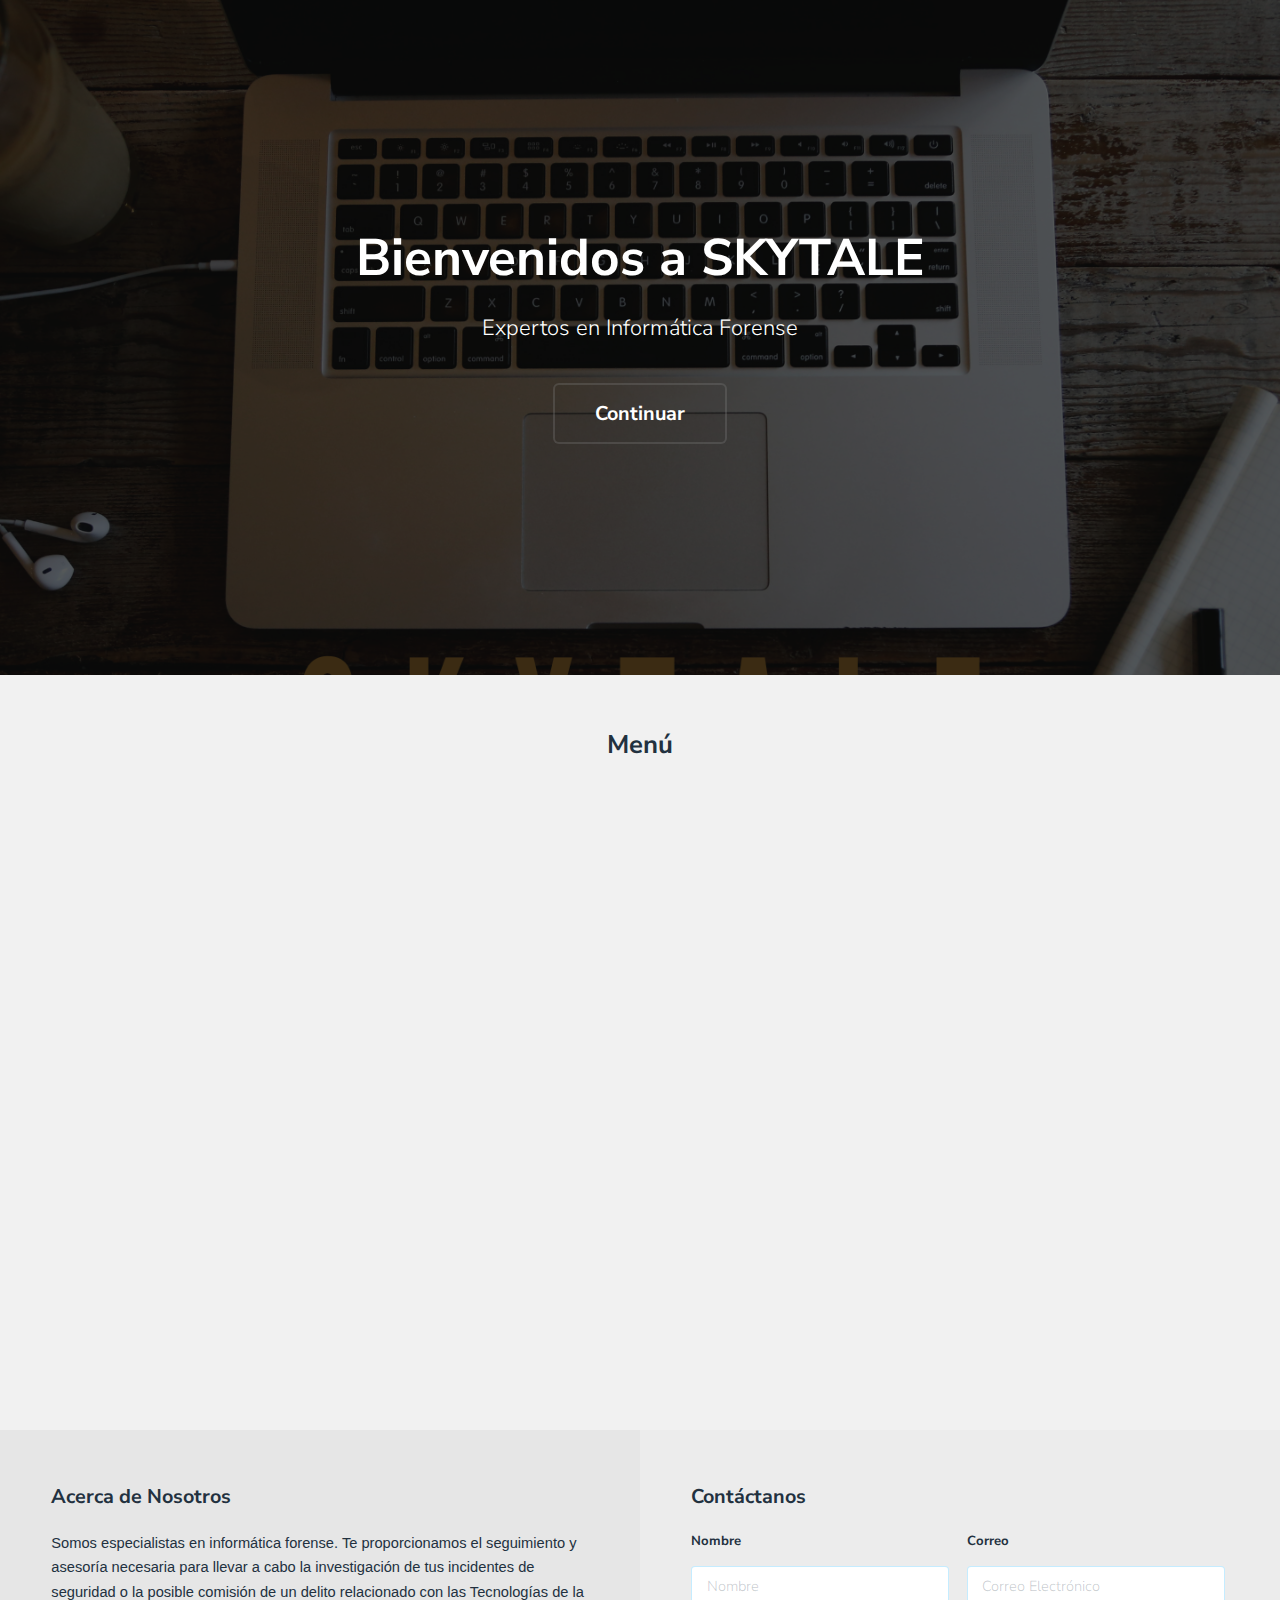
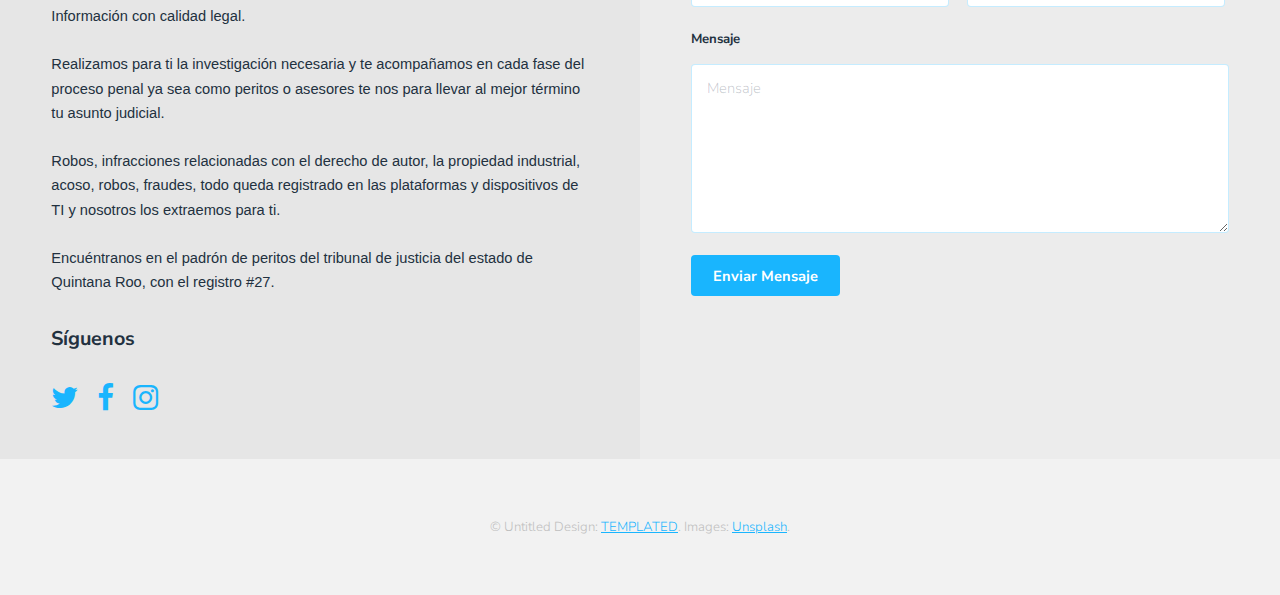
<file: tem/index.html>
<!DOCTYPE HTML>
<!--
	Snapshot by TEMPLATED
	templated.co @templatedco
	Released for free under the Creative Commons Attribution 3.0 license (templated.co/license)
-->
<html>
	<head>
		<meta charset="utf-8" />
		<title>SKYTALE Informática Forense</title>
		<meta name="viewport" content="width=device-width, initial-scale=1" />
		<link rel="stylesheet" href="assets/css/main.css" />
	</head>
	<body> 
		<div class="page-wrap">

			<!-- Main -->
				<section id="main">

					<!-- Banner -->
						<section id="banner">
							<div class="inner">
								<h1>Bienvenidos a SKYTALE</h1>
								<p>Expertos en Informática Forense</p>
								<ul class="actions">
									<li><a href="#galleries" class="button alt scrolly big">Continuar</a></li>
								</ul>
							</div>
						</section>

					<!-- Gallery -->
						<section id="galleries">

							<!-- Photo Galleries -->
								<div class="gallery">
									<header class="special">
										<h2>Menú</h2>
									</header>
									<div class="content">
										<div class="media">
											<a href="inforense.html"><img src="images/thumbs/01.jpg" alt="" /></a>
											<div class="overlay">
												<h3>Informática Forense</h3>
											</div>
										</div>
										<div class="media">
											<a href="evidenciadigital.html"><img src="images/thumbs/02.jpg" alt="" /></a>
											<div class="overlay">
												<h3>Tratamiento de Evidencia Digital</h3>
											</div>
										</div>
										<div class="media">
											<a href="ciberdelitos.html"><img src="images/thumbs/03.jpg" alt="" /></a>
											<div class="overlay">
												<h3>Ciberdelitos</h3>
											</div>
										</div>
										<div class="media">
											<a href="sistemaseguridad.html"><img src="images/thumbs/04.jpg" alt="" /></a>
											<div class="overlay">
												<h3>Sistema de Gestión de Seguridad de la Información</h3>
											</div>
										</div>
										<div class="media">
											<a href="videovigilancia.html"><img src="images/thumbs/05.jpg" alt="" /></a>
											<div class="overlay">
												<h3>Video Vigilancia IP</h3>
											</div>
										</div>
										<div class="media">
											<a href="dominiohosting.html"><img src="images/thumbs/06.jpg" alt="" /></a>
											<div class="overlay">
												<h3>Nombres de Dominio y Hosting</h3>
											</div>
										</div>
										<div class="media">
											<a href="registromarca.html"><img src="images/thumbs/07.jpg" alt="" /></a>
											<div class="overlay">
												<h3>Registro de Marca</h3>
											</div>
										</div>
										<div class="media">
											<a href="redesinalambricas.html"><img src="images/thumbs/08.jpg" alt="" /></a>
											<div class="overlay">
												<h3>Redes Inalámbricas</h3>
											</div>
										</div>
									</div>
								</div>
						</section>

					<!-- Contact -->
						<section id="contact">
							<!-- Social -->
								<div class="social column">
									<h3>Acerca de Nosotros</h3>
									<font face="Arial">Somos especialistas en informática forense. Te proporcionamos el seguimiento y asesoría necesaria para llevar a cabo la investigación de tus incidentes de seguridad o la posible comisión de un delito relacionado con las Tecnologías de la Información con calidad legal.</font>
                                    <font face="Arial"><br/><br/>Realizamos para ti la investigación necesaria y te acompañamos en cada fase del proceso penal ya sea como peritos o asesores te nos para llevar al mejor término tu asunto judicial.</font>
                                    <font face="Arial"><br/><br/>Robos, infracciones relacionadas con el derecho de autor, la propiedad industrial, acoso, robos, fraudes, todo queda registrado en las plataformas y dispositivos de TI y nosotros los extraemos para ti.</font>
                                    <font face="Arial"><br/><br/>Encuéntranos en el padrón de peritos del tribunal de justicia del estado de Quintana Roo, con el registro #27.</font>
									<h3><br/>Síguenos</h3>
									<ul class="icons">
										<li><a href="#" class="icon fa-twitter"><span class="label">Twitter</span></a></li>
										<li><a href="#" class="icon fa-facebook"><span class="label">Facebook</span></a></li>
										<li><a href="#" class="icon fa-instagram"><span class="label">Instagram</span></a></li>
									</ul>
								</div>

							<!-- Form -->
								<div class="column">
									<h3>Contáctanos </h3>
									<form action="#" method="post">
										<div class="field half first">
											<label for="name">Nombre</label>
											<input name="name" id="name" type="text" placeholder="Nombre">
										</div>
										<div class="field half">
											<label for="email">Correo</label>
											<input name="email" id="email" type="email" placeholder="Correo Electrónico">
										</div>
										<div class="field">
											<label for="message">Mensaje</label>
											<textarea name="message" id="message" rows="6" placeholder="Mensaje"></textarea>
										</div>
										<ul class="actions">
											<li><input value="Enviar Mensaje" class="button" type="submit"></li>
										</ul>
									</form>
								</div>

						</section>

					<!-- Footer -->
						<footer id="footer">
							<div class="copyright">
								&copy; Untitled Design: <a href="https://templated.co/">TEMPLATED</a>. Images: <a href="https://unsplash.com/">Unsplash</a>.
							</div>
						</footer>
				</section>
		</div>

    	<!--	<!-- Scripts -->
			<!--<script src="assets/js/jquery.min.js"></script>
			<script src="assets/js/jquery.poptrox.min.js"></script>
			<script src="assets/js/jquery.scrolly.min.js"></script>
			<script src="assets/js/skel.min.js"></script>
			<script src="assets/js/util.js"></script>
			<script src="assets/js/main.js"></script>
		-->

	</body>
</html>
</file>
<file: tem/assets/css/main.css>
@import url(font-awesome.min.css);
@import url("https://fonts.googleapis.com/css?family=Nunito+Sans:300,400,600");

/*
	Snapshot by TEMPLATED
	templated.co @templatedco
	Released for free under the Creative Commons Attribution 3.0 license (templated.co/license)
*/

/* Reset */

	html, body, div, span, applet, object, iframe, h1, h2, h3, h4, h5, h6, p, blockquote, pre, a, abbr, acronym, address, big, cite, code, del, dfn, em, img, ins, kbd, q, s, samp, small, strike, strong, sub, sup, tt, var, b, u, i, center, dl, dt, dd, ol, ul, li, fieldset, form, label, legend, table, caption, tbody, tfoot, thead, tr, th, td, article, aside, canvas, details, embed, figure, figcaption, footer, header, hgroup, menu, nav, output, ruby, section, summary, time, mark, audio, video {
		margin: 0;
		padding: 0;
		border: 0;
		font-size: 100%;
		font: inherit;
		vertical-align: baseline;
	}

	article, aside, details, figcaption, figure, footer, header, hgroup, menu, nav, section {
		display: block;
	}

	body {
		line-height: 1;
	}

	ol, ul {
		list-style: none;
	}

	blockquote, q {
		quotes: none;
	}

	blockquote:before, blockquote:after, q:before, q:after {
		content: '';
		content: none;
	}

	table {
		border-collapse: collapse;
		border-spacing: 0;
	}

	body {
		-webkit-text-size-adjust: none;
	}

/* Box Model */

	*, *:before, *:after {
		-moz-box-sizing: border-box;
		-webkit-box-sizing: border-box;
		box-sizing: border-box;
	}

/* Basic */

	@-ms-viewport {
		width: device-width;
	}

	body {
		-ms-overflow-style: scrollbar;
	}

	@media screen and (max-width: 480px) {

		html, body {
			min-width: 320px;
		}

	}

	body {
		background: #fff;
	}

		body.is-loading *, body.is-loading *:before, body.is-loading *:after {
			-moz-animation: none !important;
			-webkit-animation: none !important;
			-ms-animation: none !important;
			animation: none !important;
			-moz-transition: none !important;
			-webkit-transition: none !important;
			-ms-transition: none !important;
			transition: none !important;
		}

/* Type */

	body {
		background-color: #fff;
		color: #22313F;
	}

	body, input, select, textarea {
		font-family: "Nunito Sans", Arial, Helvetica, sans-serif;
		font-size: 20pt;
		font-weight: 300;
		line-height: 1.65;
	}

		@media screen and (max-width: 1680px) {

			body, input, select, textarea {
				font-size: 11pt;
			}

		}

		@media screen and (max-width: 1280px) {

			body, input, select, textarea {
				font-size: 11pt;
			}

		}

		@media screen and (max-width: 980px) {

			body, input, select, textarea {
				font-size: 11pt;
			}

		}

		@media screen and (max-width: 736px) {

			body, input, select, textarea {
				font-size: 12pt;
			}

		}

		@media screen and (max-width: 480px) {

			body, input, select, textarea {
				font-size: 12pt;
			}

		}

	a {
		text-decoration: underline;
		color: #19B5FE;
	}

		a:hover {
			text-decoration: none;
			color: #019be3;
		}

	strong, b {
		font-weight: 700;
	}

	em, i {
		font-style: italic;
	}

	p {
		margin: 0 0 2em 0;
	}

	h1, h2, h3, h4, h5, h6 {
		font-weight: 700;
		line-height: 1.5;
		margin: 0 0 1em 0;
	}

		h1 a, h2 a, h3 a, h4 a, h5 a, h6 a {
			color: inherit;
			text-decoration: none;
		}

	h1 {
		font-size: 2em;
	}

		@media screen and (max-width: 480px) {

			h1 {
				font-size: 1.5em;
			}

		}

	h2 {
		font-size: 1.75em;
	}

		@media screen and (max-width: 480px) {

			h2 {
				font-size: 1.4em;
			}

		}

	h3 {
		font-size: 1.35em;
	}

	h4 {
		font-size: 1.1em;
	}

	h5 {
		font-size: 0.9em;
	}

	h6 {
		font-size: 0.7em;
	}

	sub {
		font-size: 0.8em;
		position: relative;
		top: 0.5em;
	}

	sup {
		font-size: 0.8em;
		position: relative;
		top: -0.5em;
	}

	blockquote {
		border-left: solid 4px;
		font-style: italic;
		margin: 0 0 2em 0;
		padding: 0.5em 0 0.5em 2em;
	}

	code {
		border-radius: 4px;
		border: solid 1px;
		font-family: "Courier New", monospace;
		font-size: 0.9em;
		margin: 0 0.25em;
		padding: 0.25em 0.65em;
	}

	pre {
		-webkit-overflow-scrolling: touch;
		font-family: "Courier New", monospace;
		font-size: 0.9em;
		margin: 0 0 2em 0;
	}

		pre code {
			display: block;
			line-height: 1.75;
			padding: 1em 1.5em;
			overflow-x: auto;
		}

	hr {
		border: 0;
		border-bottom: solid 1px;
		margin: 2em 0;
	}

		hr.major {
			margin: 3em 0;
		}

	.align-left {
		text-align: left;
	}

	.align-center {
		text-align: center;
	}

	.align-right {
		text-align: right;
	}

/* Box */

	.box {
		border-radius: 4px;
		border: solid 1px rgba(144, 144, 144, 0.25);
		margin-bottom: 2em;
		padding: 1.5em;
	}

		.box > :last-child,
		.box > :last-child > :last-child,
		.box > :last-child > :last-child > :last-child {
			margin-bottom: 0;
		}

		.box.alt {
			border: 0;
			border-radius: 0;
			padding: 0;
		}

/* Button */

	input[type="submit"],
	input[type="reset"],
	input[type="button"],
	button,
	.button {
		-moz-appearance: none;
		-webkit-appearance: none;
		-ms-appearance: none;
		appearance: none;
		-moz-transition: background-color 0.2s ease-in-out, color 0.2s ease-in-out;
		-webkit-transition: background-color 0.2s ease-in-out, color 0.2s ease-in-out;
		-ms-transition: background-color 0.2s ease-in-out, color 0.2s ease-in-out;
		transition: background-color 0.2s ease-in-out, color 0.2s ease-in-out;
		background: #19B5FE;
		color: #FFF;
		border-radius: 4px;
		border: 0;
		cursor: pointer;
		display: inline-block;
		font-weight: 700;
		height: 2.85em;
		line-height: 2.95em;
		padding: 0 1.5em;
		text-align: center;
		text-decoration: none;
		white-space: nowrap;
	}

		input[type="submit"].active,
		input[type="reset"].active,
		input[type="button"].active,
		button.active,
		.button.active {
			color: #FFF;
			background: #22313F;
		}

			input[type="submit"].active:hover,
			input[type="reset"].active:hover,
			input[type="button"].active:hover,
			button.active:hover,
			.button.active:hover {
				color: #FFF;
				background: #22313F;
			}

		input[type="submit"]:hover,
		input[type="reset"]:hover,
		input[type="button"]:hover,
		button:hover,
		.button:hover {
			color: #FFF;
			background: #019be3;
		}

		input[type="submit"].alt,
		input[type="reset"].alt,
		input[type="button"].alt,
		button.alt,
		.button.alt {
			background: none;
			box-shadow: 0 0 0 2px rgba(144, 144, 144, 0.25);
		}

			input[type="submit"].alt:hover,
			input[type="reset"].alt:hover,
			input[type="button"].alt:hover,
			button.alt:hover,
			.button.alt:hover {
				background: rgba(144, 144, 144, 0.075);
				box-shadow: 0 0 0 2px rgba(144, 144, 144, 0.25);
			}

		input[type="submit"].icon,
		input[type="reset"].icon,
		input[type="button"].icon,
		button.icon,
		.button.icon {
			padding-left: 1.35em;
		}

			input[type="submit"].icon:before,
			input[type="reset"].icon:before,
			input[type="button"].icon:before,
			button.icon:before,
			.button.icon:before {
				margin-right: 0.5em;
			}

		input[type="submit"].fit,
		input[type="reset"].fit,
		input[type="button"].fit,
		button.fit,
		.button.fit {
			display: block;
			margin: 0 0 1em 0;
			width: 100%;
		}

		input[type="submit"].small,
		input[type="reset"].small,
		input[type="button"].small,
		button.small,
		.button.small {
			font-size: 0.8em;
		}

		input[type="submit"].big,
		input[type="reset"].big,
		input[type="button"].big,
		button.big,
		.button.big {
			font-size: 1.35em;
			padding: 0 2em;
		}

		input[type="submit"].disabled, input[type="submit"]:disabled,
		input[type="reset"].disabled,
		input[type="reset"]:disabled,
		input[type="button"].disabled,
		input[type="button"]:disabled,
		button.disabled,
		button:disabled,
		.button.disabled,
		.button:disabled {
			-moz-pointer-events: none;
			-webkit-pointer-events: none;
			-ms-pointer-events: none;
			pointer-events: none;
			opacity: 0.25;
		}

		@media screen and (max-width: 480px) {

			input[type="submit"],
			input[type="reset"],
			input[type="button"],
			button,
			.button {
				padding: 0;
			}

		}

/* Contact */

	#contact {
		display: -ms-flexbox;
		-ms-flex-pack: justify;
		display: -moz-flex;
		display: -webkit-flex;
		display: -ms-flex;
		display: flex;
		-moz-flex-wrap: wrap;
		-webkit-flex-wrap: wrap;
		-ms-flex-wrap: wrap;
		flex-wrap: wrap;
		-moz-justify-content: space-between;
		-webkit-justify-content: space-between;
		-ms-justify-content: space-between;
		justify-content: space-between;
		background: #ececec;
	}

		#contact form {
			margin: 0;
		}

		#contact .icons {
			margin-bottom: 1em;
		}

		#contact .column {
			padding: 3.5em 0 1.5em 0;
			padding-left: 3.5em;
			padding-right: 3.5em;
			width: 50%;
		}

			#contact .column.social {
				background: #e6e6e6;
			}

			@media screen and (max-width: 980px) {

				#contact .column {
					padding: 2em 0 0.1em 0;
					padding-left: 2em;
					padding-right: 2em;
				}

			}

			@media screen and (max-width: 736px) {

				#contact .column {
					width: 100%;
				}

			}

			@media screen and (max-width: 480px) {

				#contact .column {
					padding: 1em 0 0.1em 0;
					padding-left: 1em;
					padding-right: 1em;
				}

			}

/* Form */

	form {
		margin: 0 0 2em 0;
	}

		form .field {
			margin-bottom: 1.5em;
		}

			form .field.half {
				display: inline-block;
				width: 48%;
			}

				form .field.half.first {
					margin-right: 2.5%;
				}

		@media screen and (max-width: 980px) {

			form .field.half {
				display: block;
				width: 100%;
			}

				form .field.half.first {
					margin-right: 0;
				}

		}

	label {
		display: block;
		font-size: 0.9em;
		font-weight: 700;
		margin: 0 0 1em 0;
	}

	input[type="text"],
	input[type="password"],
	input[type="email"],
	select,
	textarea {
		-moz-appearance: none;
		-webkit-appearance: none;
		-ms-appearance: none;
		appearance: none;
		border-radius: 4px;
		border: solid 1px rgba(25, 181, 254, 0.25);
		color: inherit;
		display: block;
		outline: 0;
		padding: 0 1em;
		text-decoration: none;
		width: 100%;
	}

		input[type="text"]:invalid,
		input[type="password"]:invalid,
		input[type="email"]:invalid,
		select:invalid,
		textarea:invalid {
			box-shadow: none;
		}

		input[type="text"]:active, input[type="text"]:focus,
		input[type="password"]:active,
		input[type="password"]:focus,
		input[type="email"]:active,
		input[type="email"]:focus,
		select:active,
		select:focus,
		textarea:active,
		textarea:focus {
			border: solid 1px #19B5FE;
		}

	.select-wrapper {
		text-decoration: none;
		display: block;
		position: relative;
	}

		.select-wrapper:before {
			-moz-osx-font-smoothing: grayscale;
			-webkit-font-smoothing: antialiased;
			font-family: FontAwesome;
			font-style: normal;
			font-weight: normal;
			text-transform: none !important;
		}

		.select-wrapper:before {
			content: '\f078';
			display: block;
			height: 2.75em;
			line-height: 2.75em;
			pointer-events: none;
			position: absolute;
			right: 0;
			text-align: center;
			top: 0;
			width: 2.75em;
		}

		.select-wrapper select::-ms-expand {
			display: none;
		}

	input[type="text"],
	input[type="password"],
	input[type="email"],
	select {
		height: 2.75em;
	}

	textarea {
		padding: 0.75em 1em;
	}

	input[type="checkbox"],
	input[type="radio"] {
		-moz-appearance: none;
		-webkit-appearance: none;
		-ms-appearance: none;
		appearance: none;
		display: block;
		float: left;
		margin-right: -2em;
		opacity: 0;
		width: 1em;
		z-index: -1;
	}

		input[type="checkbox"] + label,
		input[type="radio"] + label {
			text-decoration: none;
			cursor: pointer;
			display: inline-block;
			font-size: 1em;
			font-weight: 300;
			padding-left: 2.4em;
			padding-right: 0.75em;
			position: relative;
		}

			input[type="checkbox"] + label:before,
			input[type="radio"] + label:before {
				-moz-osx-font-smoothing: grayscale;
				-webkit-font-smoothing: antialiased;
				font-family: FontAwesome;
				font-style: normal;
				font-weight: normal;
				text-transform: none !important;
			}

			input[type="checkbox"] + label:before,
			input[type="radio"] + label:before {
				border-radius: 4px;
				border: solid 1px;
				content: '';
				display: inline-block;
				height: 1.65em;
				left: 0;
				line-height: 1.58125em;
				position: absolute;
				text-align: center;
				top: 0;
				width: 1.65em;
			}

		input[type="checkbox"]:checked + label:before,
		input[type="radio"]:checked + label:before {
			content: '\f00c';
		}

	input[type="checkbox"] + label:before {
		border-radius: 4px;
	}

	input[type="radio"] + label:before {
		border-radius: 100%;
	}

	::-webkit-input-placeholder {
		opacity: 1.0;
		color: rgba(34, 49, 63, 0.25);
	}

	:-moz-placeholder {
		opacity: 1.0;
		color: rgba(34, 49, 63, 0.25);
	}

	::-moz-placeholder {
		opacity: 1.0;
		color: rgba(34, 49, 63, 0.25);
	}

	:-ms-input-placeholder {
		opacity: 1.0;
		color: rgba(34, 49, 63, 0.25);
	}

	.formerize-placeholder {
		opacity: 1.0;
		color: rgba(34, 49, 63, 0.25);
	}			

/* Gallery */
@-moz-keyframes gallery {
		100% {
			opacity: 1;		}
	}

	@-webkit-keyframes gallery {
		100% {
			opacity: 1;		}
	}

	@-ms-keyframes gallery {
		100% {
			opacity: 1;		}
	}

	@keyframes gallery {
		100% {
			opacity: 1;		}
	}

	.gallery {
		padding: 3.5em;
		position: relative;
		overflow: hidden;
		min-height: 37em;
	}

		@media screen and (max-width: 980px) {

			.gallery {
				padding: 2em;
				min-height: 20em;
			}

				.gallery header h2 {
					margin-bottom: 1em;
				}

		}

		@media screen and (max-width: 480px) {

			.gallery {
				padding: 1em;
			}

		}

		.gallery header {
			display: -ms-flexbox;
			-ms-flex-pack: justify;
			display: -moz-flex;
			display: -webkit-flex;
			display: -ms-flex;
			display: flex;
			-moz-flex-wrap: wrap;
			-webkit-flex-wrap: wrap;
			-ms-flex-wrap: wrap;
			flex-wrap: wrap;
			-moz-justify-content: space-between;
			-webkit-justify-content: space-between;
			-ms-justify-content: space-between;
			justify-content: space-between;
		}

			.gallery header.special {
				-moz-justify-content: center;
				-webkit-justify-content: center;
				-ms-justify-content: center;
				justify-content: center;
			}

			@media screen and (max-width: 736px) {

				.gallery header {
					display: block;
				}

			}

			@media screen and (max-width: 480px) {

				.gallery header h2 {
					margin-bottom: .5em;
				}

			}

		.gallery footer {
			text-align: center;
			margin-top: 4em;
		}

		.gallery .content {
			display: -ms-flexbox;
			display: -moz-flex;
			display: -webkit-flex;
			display: -ms-flex;
			display: flex;
			-moz-flex-wrap: wrap;
			-webkit-flex-wrap: wrap;
			-ms-flex-wrap: wrap;
			flex-wrap: wrap;
			-moz-justify-content: -moz-flex-start;
			-webkit-justify-content: -webkit-flex-start;
			-ms-justify-content: -ms-flex-start;
			justify-content: flex-start;
		}

			.gallery .content .media {
				-moz-animation: gallery 0.75s ease-out 0.4s forwards;
				-webkit-animation: gallery 0.75s ease-out 0.4s forwards;
				-ms-animation: gallery 0.75s ease-out 0.4s forwards;
				animation: gallery 0.75s ease-out 0.4s forwards;
				margin-bottom: 0;
				overflow: hidden;
				opacity: 0;
				position: relative;
				width: 25%;
			}

				.gallery .content .media a {
					display: block;
				}

				.gallery .content .media img {
					-moz-transition: -moz-transform 0.2s ease-in-out;
					-webkit-transition: -webkit-transform 0.2s ease-in-out;
					-ms-transition: -ms-transform 0.2s ease-in-out;
					transition: transform 0.2s ease-in-out;
					max-width: 100%;
					height: auto;
					vertical-align: middle;
					position: relative;
				}

				.gallery .content .media .overlay {
					position: absolute;
					bottom: 0;
					left: 0;
					background: rgba(0, 118, 192, 0.781); 
					color: white;
					width: 100%;
					transition: .5 ease;
					text-align: center;
				}

				.gallery .content .media:hover img {
					-moz-transform: scale(1.075);
					-webkit-transform: scale(1.075);
					-ms-transform: scale(1.075);
					transform: scale(1.075);
				}

				@media screen and (max-width: 736px) {

					.gallery .content .media {
						width: 50%;
					}

				}

				@media screen and (max-width: 480px) {

					.gallery .content .media {
						width: 100%;
					}

				}

/* Icon */

	.icon {
		text-decoration: none;
		border-bottom: none;
		position: relative;
	}

		.icon:before {
			-moz-osx-font-smoothing: grayscale;
			-webkit-font-smoothing: antialiased;
			font-family: FontAwesome;
			font-style: normal;
			font-weight: normal;
			text-transform: none !important;
		}

		.icon > .label {
			display: none;
		}

/* Image */

	.image {
		border: 0;
		display: inline-block;
		position: relative;
	}

		.image img {
			display: block;
		}

		.image.left, .image.right {
			max-width: 40%;
		}

			.image.left img, .image.right img {
				width: 100%;
			}

			@media screen and (max-width: 480px) {

				.image.left, .image.right {
					max-width: 100%;
					width: 100%;
				}

			}

		.image.left {
			float: left;
			margin: 0 1.5em 1em 0;
			top: 0.25em;
		}

			@media screen and (max-width: 480px) {

				.image.left {
					float: none;
					margin: 0 0 1em 0;
				}

			}

		.image.right {
			float: right;
			margin: 0 0 1em 1.5em;
			top: 0.25em;
		}

			@media screen and (max-width: 480px) {

				.image.right {
					float: none;
					margin: 0 0 1em 0;
				}

			}

		.image.fit {
			display: block;
			margin: 0 0 2em 0;
			width: 100%;
		}

			.image.fit img {
				width: 100%;
			}

		.image.special {
			border: solid 1px rgba(144, 144, 144, 0.25);
			padding: 1em;
		}

		.image.main {
			display: block;
			margin: 0 0 3em 0;
			width: 100%;
		}

			.image.main img {
				width: 100%;
			}

/* List */

	ol {
		list-style: decimal;
		margin: 0 0 2em 0;
		padding-left: 1.25em;
	}

		ol li {
			padding-left: 0.25em;
		}

	ul {
		list-style: disc;
		margin: 0 0 2em 0;
		padding-left: 1em;
	}

		ul li {
			padding-left: 0.5em;
		}

		ul.alt {
			list-style: none;
			padding-left: 0;
		}

			ul.alt li {
				border-top: solid 1px;
				padding: 0.5em 0;
			}

				ul.alt li:first-child {
					border-top: 0;
					padding-top: 0;
				}

		ul.tabs {
			list-style: none;
			padding-left: 0;
		}

			ul.tabs li {
				display: inline-block;
			}

				ul.tabs li:first-child {
					padding: 0;
				}

				@media screen and (max-width: 736px) {

					ul.tabs li {
						display: block;
						margin: 0 0 .25em 0;
						padding: 0;
					}

						ul.tabs li .button {
							width: 100%;
						}

				}

			@media screen and (max-width: 480px) {

				ul.tabs {
					margin-bottom: 1em;
				}

			}

		ul.icons {
			cursor: default;
			list-style: none;
			padding-left: 0;
		}

			ul.icons li {
				display: inline-block;
				padding: 0 1em 0 0;
			}

				ul.icons li:last-child {
					padding-right: 0;
				}

				ul.icons li .icon:before {
					font-size: 2em;
				}

		ul.actions {
			cursor: default;
			list-style: none;
			padding-left: 0;
		}

			ul.actions li {
				display: inline-block;
				padding: 0 1em 0 0;
				vertical-align: middle;
			}

				ul.actions li:last-child {
					padding-right: 0;
				}

			ul.actions.small li {
				padding: 0 0.5em 0 0;
			}

			ul.actions.vertical li {
				display: block;
				padding: 1em 0 0 0;
			}

				ul.actions.vertical li:first-child {
					padding-top: 0;
				}

				ul.actions.vertical li > * {
					margin-bottom: 0;
				}

			ul.actions.vertical.small li {
				padding: 0.5em 0 0 0;
			}

				ul.actions.vertical.small li:first-child {
					padding-top: 0;
				}

			ul.actions.fit {
				display: table;
				margin-left: -1em;
				padding: 0;
				table-layout: fixed;
				width: calc(100% + 1em);
			}

				ul.actions.fit li {
					display: table-cell;
					padding: 0 0 0 1em;
				}

					ul.actions.fit li > * {
						margin-bottom: 0;
					}

				ul.actions.fit.small {
					margin-left: -0.5em;
					width: calc(100% + 0.5em);
				}

					ul.actions.fit.small li {
						padding: 0 0 0 0.5em;
					}

			@media screen and (max-width: 480px) {

				ul.actions {
					margin: 0 0 2em 0;
				}

					ul.actions li {
						padding: 1em 0 0 0;
						display: block;
						text-align: center;
						width: 100%;
					}

						ul.actions li:first-child {
							padding-top: 0;
						}

						ul.actions li > * {
							width: 100%;
							margin: 0 !important;
						}

							ul.actions li > *.icon:before {
								margin-left: -2em;
							}

					ul.actions.small li {
						padding: 0.5em 0 0 0;
					}

						ul.actions.small li:first-child {
							padding-top: 0;
						}

			}

	dl {
		margin: 0 0 2em 0;
	}

		dl dt {
			display: block;
			font-weight: 700;
			margin: 0 0 1em 0;
		}

		dl dd {
			margin-left: 2em;
		}

/* Section/Article */

	section.special, article.special {
		text-align: center;
	}

	section .inner, article .inner {
		padding: 3.5em 0 1.5em 0;
		padding-left: 3.5em;
		padding-right: 3.5em;
	}

		@media screen and (max-width: 980px) {

			section .inner, article .inner {
				padding: 2em 0 0.1em 0;
				padding-right: 2em;
				padding-left: 2em;
			}

		}

		@media screen and (max-width: 480px) {

			section .inner, article .inner {
				padding: 1em 0 0.1em 0;
				padding-right: 1em;
				padding-left: 1em;
			}

		}

	section .columns, article .columns {
		display: -ms-flexbox;
		display: -moz-flex;
		display: -webkit-flex;
		display: -ms-flex;
		display: flex;
		-moz-flex-wrap: wrap;
		-webkit-flex-wrap: wrap;
		-ms-flex-wrap: wrap;
		flex-wrap: wrap;
		-moz-justify-content: space-between;
		-webkit-justify-content: space-between;
		-ms-justify-content: space-between;
		justify-content: space-between;
	}

		section .columns.double .column, article .columns.double .column {
			width: 48%;
		}

			@media screen and (max-width: 980px) {

				section .columns.double .column, article .columns.double .column {
					width: 100%;
				}

			}

	header p {
		position: relative;
		margin: 0 0 1.5em 0;
	}

	header h2 + p {
		font-size: 1.25em;
		margin-top: -1em;
	}

	header h3 + p {
		font-size: 1.1em;
		margin-top: -0.8em;
	}

	header h4 + p,
	header h5 + p,
	header h6 + p {
		font-size: 0.9em;
		margin-top: -0.6em;
	}

/* Table */

	.table-wrapper {
		-webkit-overflow-scrolling: touch;
		overflow-x: auto;
	}

	table {
		margin: 0 0 2em 0;
		width: 100%;
	}

		table tbody tr {
			border: solid 1px;
			border-left: 0;
			border-right: 0;
		}

		table td {
			padding: 0.75em 0.75em;
		}

		table th {
			font-size: 0.9em;
			font-weight: 700;
			padding: 0 0.75em 0.75em 0.75em;
			text-align: left;
		}

		table thead {
			border-bottom: solid 2px;
		}

		table tfoot {
			border-top: solid 2px;
		}

		table.alt {
			border-collapse: separate;
		}

			table.alt tbody tr td {
				border: solid 1px;
				border-left-width: 0;
				border-top-width: 0;
			}

				table.alt tbody tr td:first-child {
					border-left-width: 1px;
				}

			table.alt tbody tr:first-child td {
				border-top-width: 1px;
			}

			table.alt thead {
				border-bottom: 0;
			}

			table.alt tfoot {
				border-top: 0;
			}

/* Wrapper */

	.page-wrap {
		display: -ms-flexbox;
		display: -moz-flex;
		display: -webkit-flex;
		display: -ms-flex;
		display: flex;
		-moz-flex-wrap: nowrap;
		-webkit-flex-wrap: nowrap;
		-ms-flex-wrap: nowrap;
		flex-wrap: nowrap;
		-moz-justify-content: -moz-flex-start;
		-webkit-justify-content: -webkit-flex-start;
		-ms-justify-content: -ms-flex-start;
		justify-content: flex-start;
	}

	.wrapper {
		position: relative;
	}

		.wrapper > .inner {
			margin: 0 auto;
			width: 60em;
		}

		@media screen and (max-width: 1280px) {

			.wrapper > .inner {
				width: 65em;
			}

		}

		@media screen and (max-width: 980px) {

			.wrapper > .inner {
				width: 100%;
			}

		}

/* Header */

	#header {
		font-weight: 700;
	}

/* Menu */

	#nav {
		background: #0d1217;
		z-index: 10002;
		position: relative;
		width: 4em;
	}

		#nav ul {
			list-style: none;
			margin: 0;
			padding: 0;
			position: fixed;
			top: 1em;
			left: 0;
		}

			#nav ul li {
				padding: 0;
				width: 3.75em;
				text-align: Center;
				margin-bottom: 1em;
			}

				#nav ul li a {
					color: rgba(255, 255, 255, 0.5);
					text-decoration: none;
					font-size: 1.5em;
				}

					#nav ul li a:hover {
						color: white;
					}

					#nav ul li a.active {
						color: #19B5FE;
					}

				@media screen and (max-width: 736px) {

					#nav ul li {
						width: 3.4em;
					}

				}

/* Banner */

	body.is-loading #banner > .inner {
		opacity: 0;
		-moz-transform: translateY(1em);
		-webkit-transform: translateY(1em);
		-ms-transform: translateY(1em);
		transform: translateY(1em);
	}

	#banner {
		display: -ms-flexbox;
		-ms-flex-pack: center;
		-ms-flex-align: center;
		padding: 8em 0 6em 0;
		-moz-align-items: center;
		-webkit-align-items: center;
		-ms-align-items: center;
		align-items: center;
		display: -moz-flex;
		display: -webkit-flex;
		display: -ms-flex;
		display: flex;
		-moz-justify-content: center;
		-webkit-justify-content: center;
		-ms-justify-content: center;
		justify-content: center;
		min-height: 75vh;
		height: 75vh;
		position: relative;
		background: #000;
		background-image: url(../../images/banner.PNG);
		background-size: cover;
		background-attachment: fixed;
		background-repeat: no-repeat;
		background-position: center;
		text-align: center;
		color: #FFF;
	}

		#banner:before {
			-moz-transition: opacity 3s ease;
			-webkit-transition: opacity 3s ease;
			-ms-transition: opacity 3s ease;
			transition: opacity 3s ease;
			-moz-transition-delay: 0.25s;
			-webkit-transition-delay: 0.25s;
			-ms-transition-delay: 0.25s;
			transition-delay: 0.25s;
			content: '';
			display: block;
			background-color: #000;
			height: 100%;
			left: 0;
			opacity: 0.65;
			position: absolute;
			top: 0;
			width: 100%;
			z-index: 1;
		}

		#banner .inner {
			-moz-transform: none;
			-webkit-transform: none;
			-ms-transform: none;
			transform: none;
			-moz-transition: opacity 1s ease, transform 1s ease;
			-webkit-transition: opacity 1s ease, transform 1s ease;
			-ms-transition: opacity 1s ease, transform 1s ease;
			transition: opacity 1s ease, transform 1s ease;
			position: relative;
			opacity: 1;
			z-index: 3;
			padding: 0 2em;
		}

		#banner h1 {
			font-size: 4em;
			line-height: 1em;
			margin: 0 0 0.5em 0;
			padding: 0;
			color: #FFF;
		}

		#banner p {
			font-size: 1.5em;
			margin-bottom: 1.75em;
		}

		#banner a {
			color: #FFF;
			text-decoration: none;
		}

		@media screen and (max-width: 1280px) {

			#banner h1 {
				font-size: 3.5em;
			}

		}

		@media screen and (max-width: 736px) {

			#banner {
				background-attachment: scroll;
			}

				#banner h1 {
					font-size: 2.25em;
				}

				#banner p {
					font-size: 1.25em;
				}

		}

/* Main */

	#main {
		background: #f1f1f1;
		width: 100%;
	}

		#main #header {
			background: #e6e6e6;
			padding: 1.15em 3.5em;
			text-align: right;
		}

			#main #header h1 {
				margin: 0;
				font-size: 1em;
			}

			@media screen and (max-width: 980px) {

				#main #header {
					padding: 1.15em 2em;
				}

			}

			@media screen and (max-width: 736px) {

				#main #header {
					text-align: center;
				}

			}

/* Footer */

	#footer {
		padding: 4em 0 2em 0;
		background: #f2f2f2;
	}

		#footer .copyright {
			color: #bfbfbf;
			font-size: 0.9em;
			margin: 0 0 2em 0;
			padding: 0 1em;
			text-align: center;
		}

		@media screen and (max-width: 736px) {

			#footer {
				padding: 3em 0 1em 0;
			}

		}
</file>
